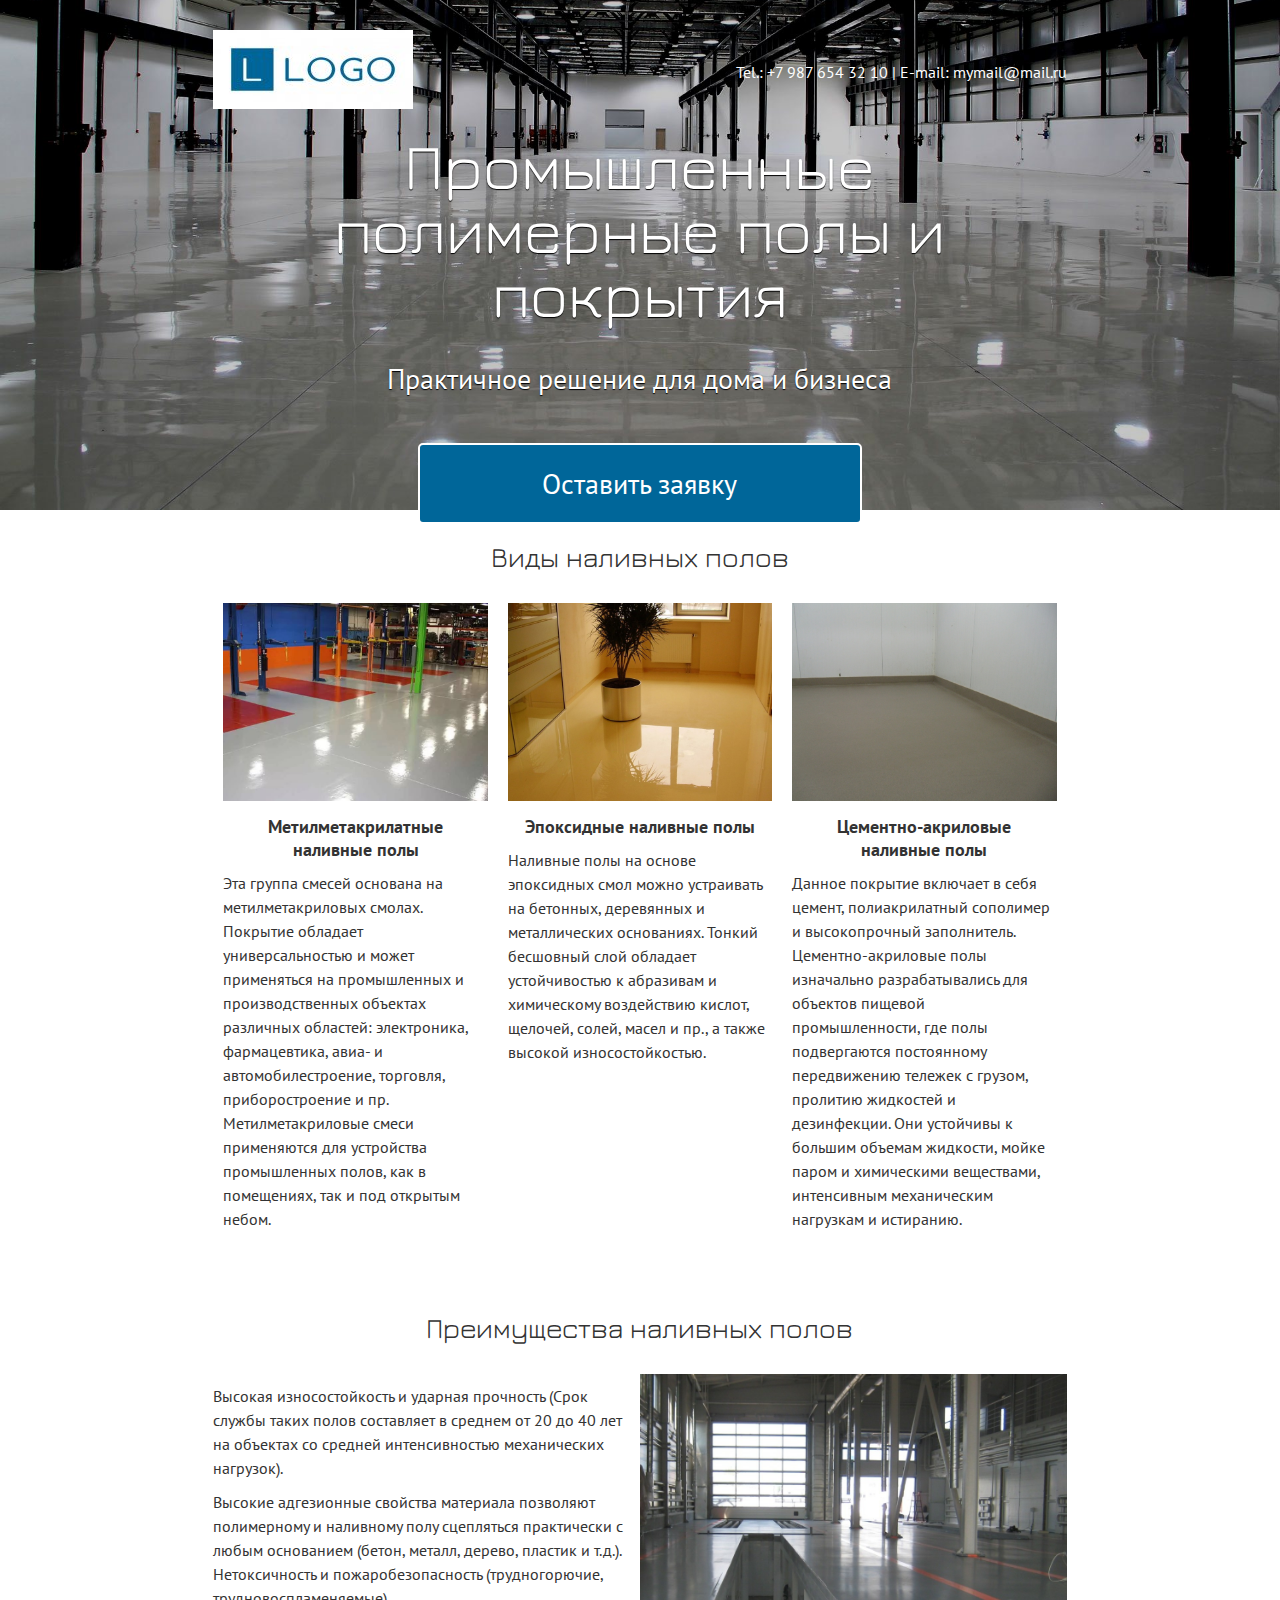
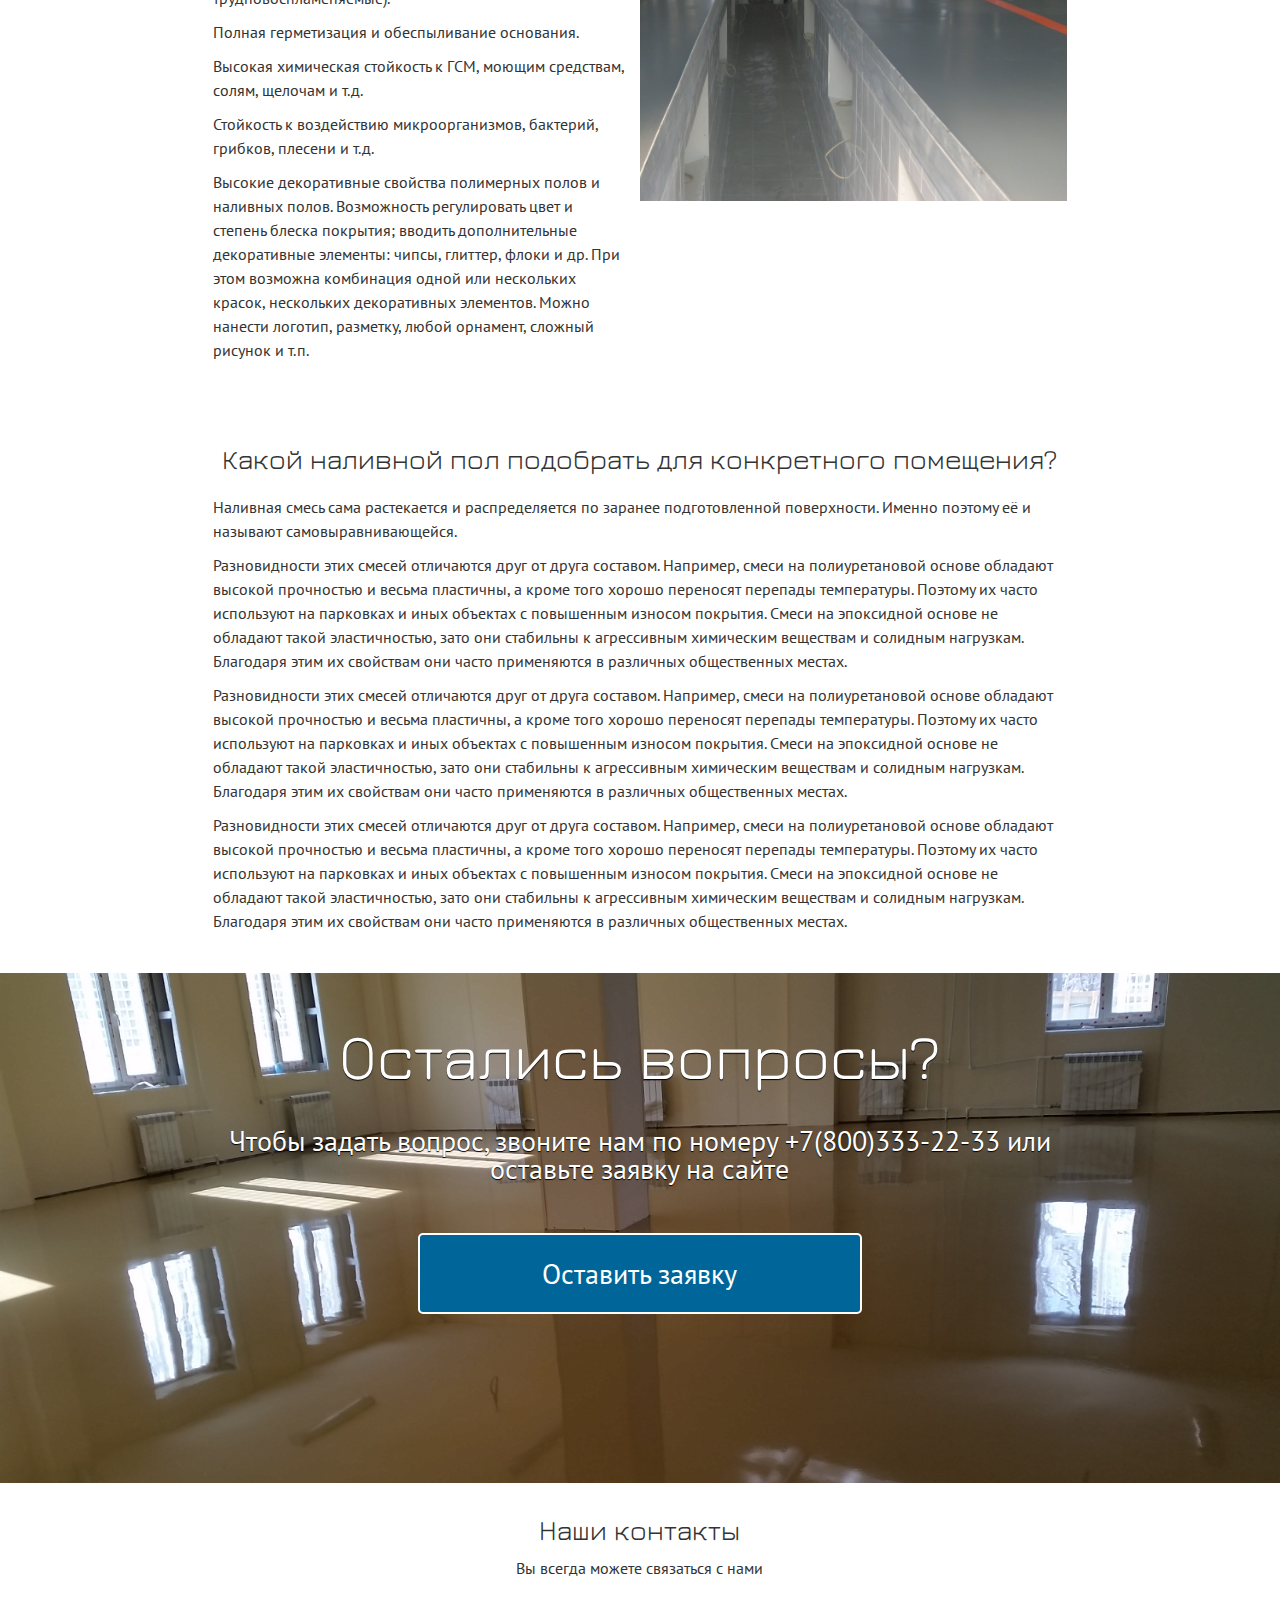
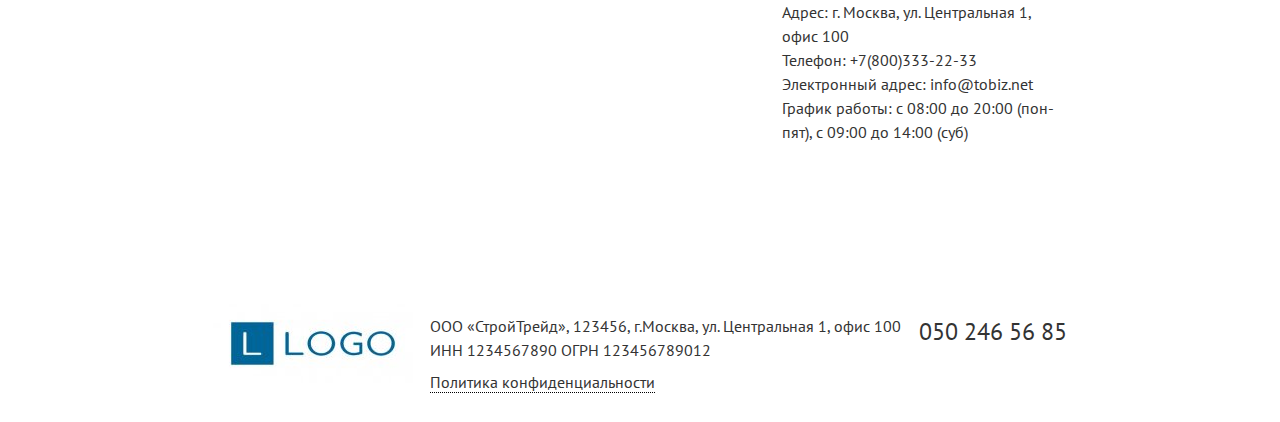
<file: index.html>
<!DOCTYPE html>
<html lang="en">
<head>
	<meta charset="UTF-8"/>
	<title>Наливные полы</title/>
		
		
		
		
		
		
		
		
		<link href="https://fonts.googleapis.com/css?family=PT+Sans" rel="stylesheet">
		<link href="https://fonts.googleapis.com/css?family=Jura" rel="stylesheet">
		
		
		
		
		<link href="css/reset.css" rel="stylesheet"/>
		
		<link href="css/bootstrap.css" rel="stylesheet">
	<!--<script src="js/respond.js"></script>   
		<script src="js/jquery-3.0.0.min.js"></script>
		<script src="js/bootstrap.js"></script>-->
		
		
		
		<link href="css/styles.less" rel="stylesheet/less" type="text/css" />
		<script src="js/less.js"></script>
		<!--<link href="css/styles.css" rel="stylesheet" type="text/css" />-->
		
		
	</head>
	<body class="row">

		<div id="preloader"><p>ЗАГРУЗКА</p></div>

		<header id="header" class="col-lg-12">
			<div class="wrap_block col-lg-offset-2 col-lg-8">
				<div class="logoAndContacts">
					<div class="flex-elem"><img src="img/logo.jpg" /></div>
					<div class="flex-elem">Tel.: +7 987 654 32 10 | E-mail: mymail@mail.ru</div>
				</div>
				<div class="headerTitle">
					<span>Промышленные полимерные полы и покрытия</span>
				</div>
				<div class="headerDesc">
					<span>Практичное решение для дома и бизнеса</span>
				</div>
				
				<div id="btn1" class="btn1">Оставить заявку</div>
				
				
			</div>
		</header>
		
		<div id="block_1" class="col-lg-12">
			<div class="wrap_block col-lg-offset-2 col-lg-8 col-md-12">
				<div class="title">Виды наливных полов</div>
				
				<div class="content col-lg-4 col-md-4">
					<div class="imgBlock"><img src="img/image001.jpg" /></div>
					<div class="titleProd">Метилметакрилатные наливные полы</div>
					<div class="descProd"><p>Эта группа смесей основана на метилметакриловых смолах. Покрытие обладает универсальностью и может применяться на промышленных и производственных объектах различных областей: электроника, фармацевтика, авиа- и автомобилестроение, торговля, приборостроение и пр. Метилметакриловые смеси применяются для устройства промышленных полов, как в помещениях, так и под открытым небом.</p></div>
				</div>
				
				<div class="content col-lg-4 col-md-4">
					<div class="imgBlock"><img src="img/image002.jpg" /></div>
					<div class="titleProd">Эпоксидные наливные полы</div>
					<div class="descProd"><p>Наливные полы на основе эпоксидных смол можно устраивать на бетонных, деревянных и металлических основаниях. Тонкий бесшовный слой обладает устойчивостью к абразивам и химическому воздействию кислот, щелочей, солей, масел и пр., а также высокой износостойкостью.</p></div>
				</div>
				
				<div class="content col-lg-4 col-md-4">
					<div class="imgBlock"><img src="img/image003.jpg" /></div>
					<div class="titleProd">Цементно-акриловые наливные полы</div>
					<div class="descProd"><p>Данное покрытие включает в себя цемент, полиакрилатный сополимер и высокопрочный заполнитель. Цементно-акриловые полы изначально разрабатывались для объектов пищевой промышленности, где полы подвергаются постоянному передвижению тележек с грузом, пролитию жидкостей и дезинфекции. Они устойчивы к большим объемам жидкости, мойке паром и химическими веществами, интенсивным механическим нагрузкам и истиранию.</p></div>
				</div>
				
			</div>
		</div>
		
		
		<div id="block_2" class="col-lg-12">
			<div class="wrap_block col-lg-offset-2 col-lg-8 col-md-12">
				<div class="title">Преимущества наливных полов</div>
				<div class="textBlock col-lg-6 col-md-6 col-sm-12 col-xs-12 ">
					<p>Высокая износостойкость и ударная прочность (Срок службы таких полов составляет в среднем от 20 до 40 лет на объектах со средней интенсивностью механических нагрузок).</p>
					
					<p>Высокие адгезионные свойства материала позволяют полимерному и наливному полу сцепляться практически с любым основанием (бетон, металл, дерево, пластик и т.д.).
					Нетоксичность и пожаробезопасность (трудногорючие, трудновоспламеняемые).</p>
					
					<p>Полная герметизация и обеспыливание основания.</p>
					
					<p>Высокая химическая стойкость к ГСМ, моющим средствам, солям, щелочам и т.д.</p>
					
					<p>Стойкость к воздействию микроорганизмов, бактерий, грибков, плесени и т.д.</p>
					
					<p>Высокие декоративные свойства полимерных полов и наливных полов. Возможность регулировать цвет и степень блеска покрытия; вводить дополнительные декоративные элементы: чипсы, глиттер, флоки и др. При этом возможна комбинация одной или нескольких красок, нескольких декоративных элементов. Можно нанести логотип, разметку, любой орнамент, сложный рисунок и т.п.</p>
				</div>
				<div class="imageBlock col-lg-6 col-md-6 col-sm-12 col-xs-12 ">
					<img src="img/image004.jpg" alt="" />
				</div>
			</div>
		</div>
		
		
		
		
		
		
		<div id="block_3" class="col-lg-12">
			<div class="wrap_block col-lg-offset-2 col-lg-8 col-md-12">
				<div class="title">Какой наливной пол подобрать для конкретного помещения?</div>
				
				<div class="textBlock">
					<p>Наливная смесь сама растекается и распределяется по заранее подготовленной поверхности. Именно поэтому её и называют самовыравнивающейся.</p>
					<p>Разновидности этих смесей отличаются друг от друга составом. Например, смеси на полиуретановой основе обладают высокой прочностью и весьма пластичны, а кроме того хорошо переносят перепады температуры. Поэтому их часто используют на парковках и иных объектах с повышенным износом покрытия. Смеси на эпоксидной основе не обладают такой эластичностью, зато они стабильны к агрессивным химическим веществам и солидным нагрузкам. Благодаря этим их свойствам они часто применяются в различных общественных местах.</p>
					<p>Разновидности этих смесей отличаются друг от друга составом. Например, смеси на полиуретановой основе обладают высокой прочностью и весьма пластичны, а кроме того хорошо переносят перепады температуры. Поэтому их часто используют на парковках и иных объектах с повышенным износом покрытия. Смеси на эпоксидной основе не обладают такой эластичностью, зато они стабильны к агрессивным химическим веществам и солидным нагрузкам. Благодаря этим их свойствам они часто применяются в различных общественных местах.</p>
					<p>Разновидности этих смесей отличаются друг от друга составом. Например, смеси на полиуретановой основе обладают высокой прочностью и весьма пластичны, а кроме того хорошо переносят перепады температуры. Поэтому их часто используют на парковках и иных объектах с повышенным износом покрытия. Смеси на эпоксидной основе не обладают такой эластичностью, зато они стабильны к агрессивным химическим веществам и солидным нагрузкам. Благодаря этим их свойствам они часто применяются в различных общественных местах.</p>
				</div>
				
				
			</div>
		</div>
		
		
		
		
		<div id="block_4" class="col-lg-12">
			<div class="wrap_block col-lg-offset-2 col-lg-8 col-md-12">
				<div class="headerTitle">
					<span>Остались вопросы?</span>
				</div>
				<div class="headerDesc">
					<span>Чтобы задать вопрос, звоните нам по номеру +7(800)333-22-33 или оставьте заявку на сайте</span>
				</div>
				
				<div id="btn2" class="btn2">Оставить заявку</div>
				
			</div>
		</div>
		
		
		
		<footer id="block_5" class="col-lg-12">
			<div class="wrap_block col-lg-offset-2 col-lg-8 col-md-12">
				<div class="title">
					<span>Наши контакты</span>
				</div>
				<div class="desc">
					<p>Вы всегда можете связаться с нами</p>
				</div>
				
				<div class="contactBlock col-lg-offset-8 col-md-offset-8 col-lg-4 col-md-4">
					<p>
						Адрес: г. Москва, ул. Центральная 1, офис 100<br/>
						Телефон: +7(800)333-22-33<br/>
						Электронный адрес: info@tobiz.net<br/>
						График работы: с 08:00 до 20:00 (пон-пят), с 09:00 до 14:00 (суб)
					</p>
				</div>
				
				<div style="clear: both;"></div>
				
				<div class="bottomBlock">
					<div class="flex-elem-1">
						<img src="img/logo.jpg" />
					</div>
					<div class="flex-elem-2">
						<p>ООО «СтройТрейд», 123456, г.Москва, ул. Центральная 1, офис 100 <br/>
						ИНН 1234567890 ОГРН 123456789012</p>
						<div id="policy">Политика конфиденциальности</div>
					</div>
					<div class="flex-elem-3">
						<p>050 246 56 85</p>
					</div>
					
				</div>
				
				<div class="policyText">
					<p>Данный сайт уважает Ваше право и соблюдает конфиденциальность при заполнении, передаче и хранении Ваших конфиденциальных сведений.</p>
					
					<p>Размещение заявки на данном сайте означает Ваше согласие на обработку данных и дальнейшей передачи ваших контактных данных нашей компании.</p>
					
					<p>Под персональными данными подразумевается информация, относящаяся к субъекту персональных данных, в частности имя, контактные реквизиты (адрес электронной почты) и иные данные, относимые Федеральным законом от 27 июля 2006 года № 152-ФЗ «О персональных данных» к категории персональных данных.</p>
					
					<p>Целью обработки персональных данных является информирование об оказываемых услугах нашей компании.</p>
				</div>
				
			</div>
		</footer>
		
		
		
		
		
		
		<div id="popup">
			<div id="qwert">
				
			</div>
			<div id="windowPopup">
				<div class="popup_form_close" id="closeX">X</div>
				<h3>Оставить заявку</h3>
				<form action="" method="post">
					<p>Введите имя:</p>
					<input type="text" name="name" placeholder="Введите имя" />
					<p>Введите E-mail:</p>
					<input type="text" name="mail" placeholder="Введите E-mail" />
					<p>Введите номер телефона:</p>
					<input type="text" name="numberPhone" placeholder="Введите номер телефона" />
					
					<input id="btnPopup" type="submit" name="btnPopup" value="Заказать" />
					
				</form>
				
				<div class="popup_form_text">Нажимая на кнопку, Вы принимаете <a target="_blank" href="/?personal_data=1">Положение</a> и <a target="_blank" href="/?personal_data=2">Согласие</a> на обработку персональных данных.</div>
				
			</div>
		</div>
		
		
		
		
		
		
		
		

	</body>
	</html>








	<script>
		document.getElementById('btn1').onclick = function() {
			document.getElementById('popup').style.display = 'block';
		}
		document.getElementById('btn2').onclick = function() {
			document.getElementById('popup').style.display = 'block';
		}
		
		document.onclick = function(event) {
			var elemId = event.target.id;
			
			if((elemId == 'qwert') || (elemId == 'closeX')){
				document.getElementById('popup').style.display = 'none';
			}
			
		}
	</script>
	
	
	
	
	
	<script>
		
		
		var statusBlock = 'close';
		
		document.getElementById('policy').onclick = function() {
			
			if(statusBlock == 'close'){
				document.getElementsByClassName('policyText')[0].style.display = 'block';
				statusBlock = 'open';
			}else{
				document.getElementsByClassName('policyText')[0].style.display = 'none';
				statusBlock = 'close';
			}
			
			
		}
		
	</script>
	
	
	<script type="text/javascript">
	
	window.onload = function () {
		
		document.getElementById('preloader').style.display = 'none';
		
	}
	
	</script>
</file>
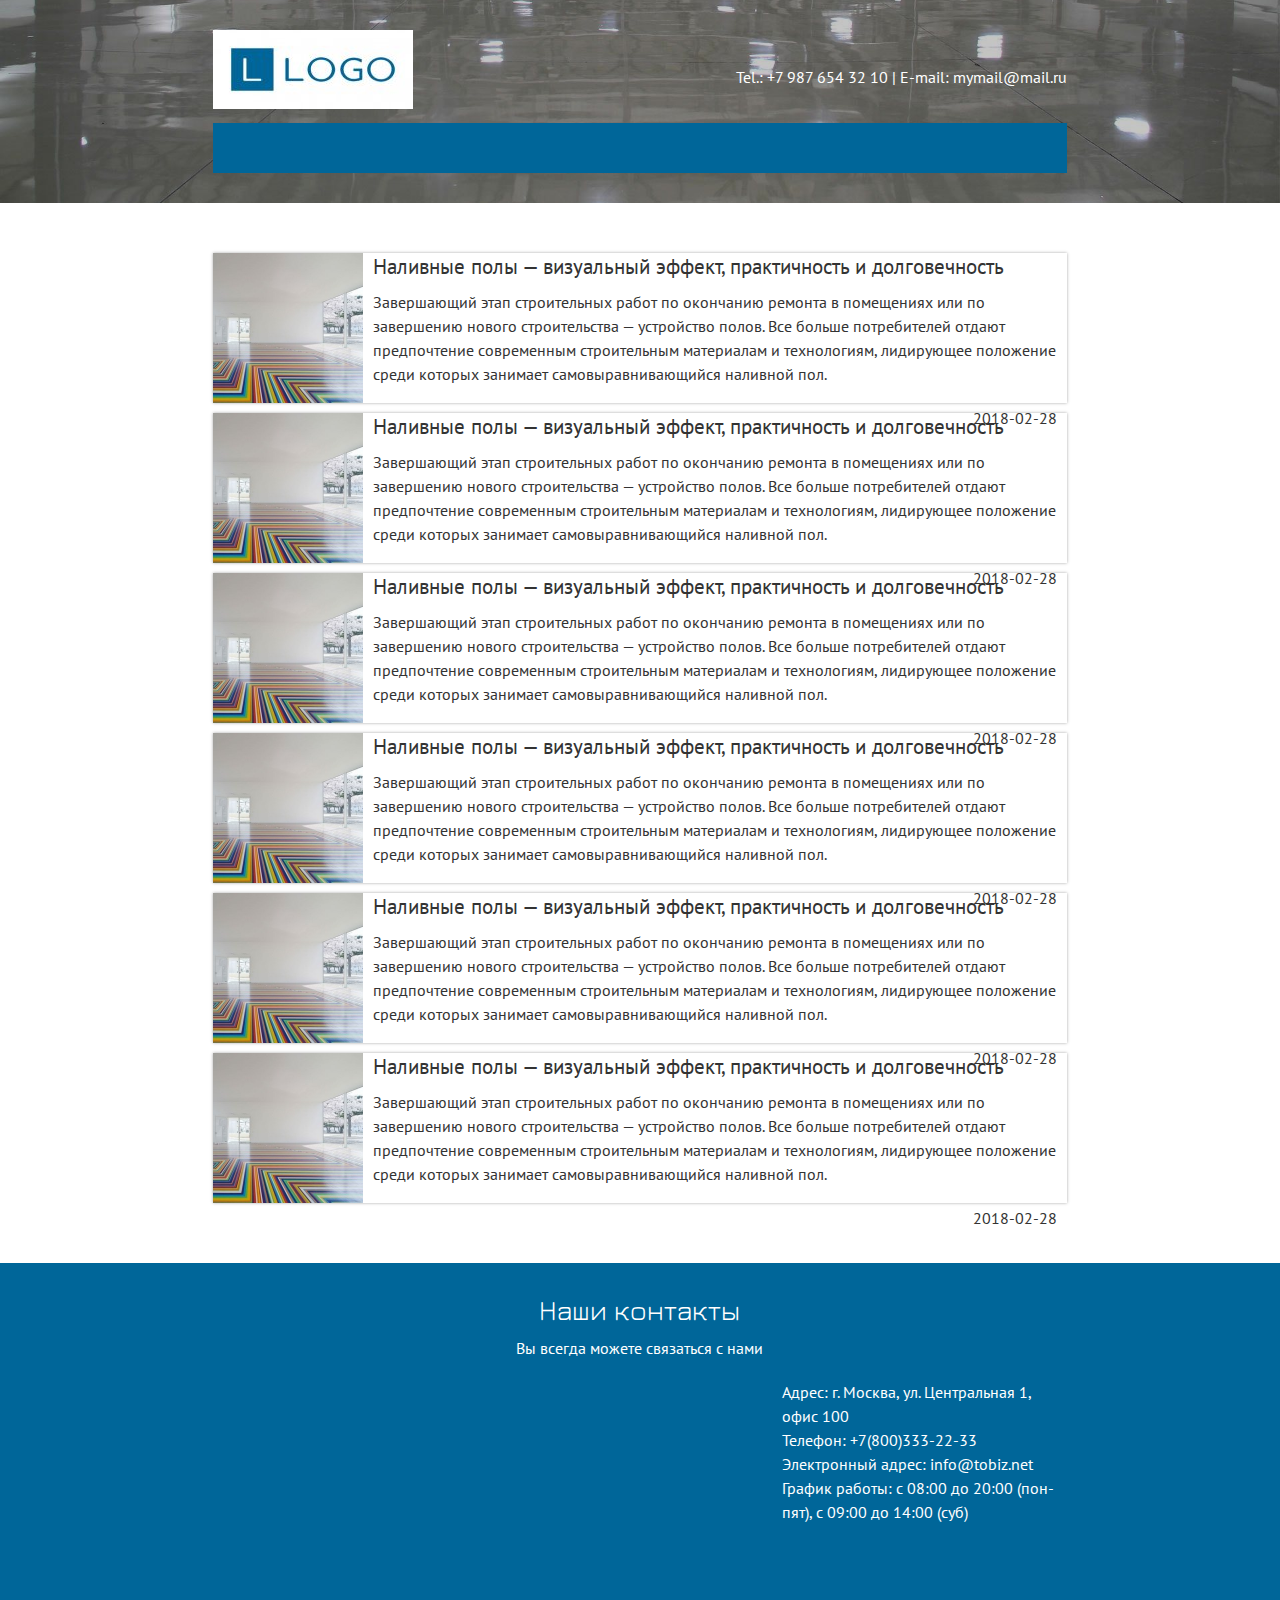
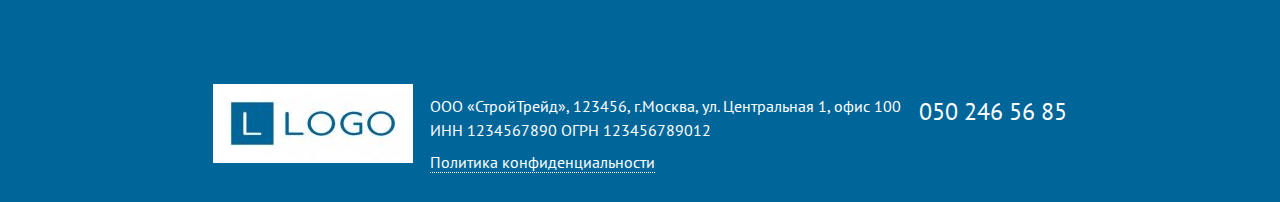
<file: blog.html>
<!DOCTYPE html>
<html lang="en">
<head>
	<meta charset="UTF-8"/>
	<title>Наливные полы</title/>
		
		
		
		
		
		
		
		
		<link href="https://fonts.googleapis.com/css?family=PT+Sans" rel="stylesheet">
		<link href="https://fonts.googleapis.com/css?family=Jura" rel="stylesheet">
		
		
		
		
		<link href="css/reset.css" rel="stylesheet"/>
		
		<link href="css/bootstrap.css" rel="stylesheet">
	<!--<script src="js/respond.js"></script>   
		<script src="js/jquery-3.0.0.min.js"></script>
		<script src="js/bootstrap.js"></script>-->
		
		
		
		<link href="css/styles.less" rel="stylesheet/less" type="text/css" />
		<script src="js/less.js"></script>
		<!--<link href="css/styles.css" rel="stylesheet" type="text/css" />-->
		
		
	</head>
	<body class="row">



		<header id="header_blog" class="col-lg-12">
			<div class="wrap_block col-lg-offset-2 col-lg-8">
				
				
				<div class="logoAndContacts">
					<a href=""><div class="flex-elem"><img src="img/logo.jpg" /></div></a>
					<div class="flex-elem">Tel.: +7 987 654 32 10 | E-mail: mymail@mail.ru</div>
				</div>
				
				
				<div class="qwert col-lg-12 col-md-12 col-sm-12 col-xs-12">
					
				</div>
				
				
			</div>
		</header>
		
		
		
		<div id="content">
			<div class="wrap_block col-lg-offset-2 col-lg-8">
				<div class="article col-lg-12 col-md-12 col-sm-12 col-xs-12">
						<a href=""><img src="img/art/art-1.jpg" alt="" /></a>
						<div class="text-block">
							<h3><a href="">Наливные полы — визуальный эффект, практичность и долговечность</a></h3>
							<p>Завершающий этап строительных работ по окончанию ремонта в помещениях или по завершению нового строительства — устройство полов. Все больше потребителей отдают предпочтение современным строительным материалам и технологиям, лидирующее положение среди которых занимает самовыравнивающийся наливной пол.</p>
							<p class="date">2018-02-28</p>
						</div>
				</div>
				<div class="article col-lg-12 col-md-12 col-sm-12 col-xs-12">
						<a href=""><img src="img/art/art-1.jpg" alt="" /></a>
						<div class="text-block">
							<h3><a href="">Наливные полы — визуальный эффект, практичность и долговечность</a></h3>
							<p>Завершающий этап строительных работ по окончанию ремонта в помещениях или по завершению нового строительства — устройство полов. Все больше потребителей отдают предпочтение современным строительным материалам и технологиям, лидирующее положение среди которых занимает самовыравнивающийся наливной пол.</p>
							<p class="date">2018-02-28</p>
						</div>
				</div>
				<div class="article col-lg-12 col-md-12 col-sm-12 col-xs-12">
						<a href=""><img src="img/art/art-1.jpg" alt="" /></a>
						<div class="text-block">
							<h3><a href="">Наливные полы — визуальный эффект, практичность и долговечность</a></h3>
							<p>Завершающий этап строительных работ по окончанию ремонта в помещениях или по завершению нового строительства — устройство полов. Все больше потребителей отдают предпочтение современным строительным материалам и технологиям, лидирующее положение среди которых занимает самовыравнивающийся наливной пол.</p>
							<p class="date">2018-02-28</p>
						</div>
				</div>
				<div class="article col-lg-12 col-md-12 col-sm-12 col-xs-12">
						<a href=""><img src="img/art/art-1.jpg" alt="" /></a>
						<div class="text-block">
							<h3><a href="">Наливные полы — визуальный эффект, практичность и долговечность</a></h3>
							<p>Завершающий этап строительных работ по окончанию ремонта в помещениях или по завершению нового строительства — устройство полов. Все больше потребителей отдают предпочтение современным строительным материалам и технологиям, лидирующее положение среди которых занимает самовыравнивающийся наливной пол.</p>
							<p class="date">2018-02-28</p>
						</div>
				</div>
				<div class="article col-lg-12 col-md-12 col-sm-12 col-xs-12">
						<a href=""><img src="img/art/art-1.jpg" alt="" /></a>
						<div class="text-block">
							<h3><a href="">Наливные полы — визуальный эффект, практичность и долговечность</a></h3>
							<p>Завершающий этап строительных работ по окончанию ремонта в помещениях или по завершению нового строительства — устройство полов. Все больше потребителей отдают предпочтение современным строительным материалам и технологиям, лидирующее положение среди которых занимает самовыравнивающийся наливной пол.</p>
							<p class="date">2018-02-28</p>
						</div>
				</div>
				<div class="article col-lg-12 col-md-12 col-sm-12 col-xs-12">
						<a href=""><img src="img/art/art-1.jpg" alt="" /></a>
						<div class="text-block">
							<h3><a href="">Наливные полы — визуальный эффект, практичность и долговечность</a></h3>
							<p>Завершающий этап строительных работ по окончанию ремонта в помещениях или по завершению нового строительства — устройство полов. Все больше потребителей отдают предпочтение современным строительным материалам и технологиям, лидирующее положение среди которых занимает самовыравнивающийся наливной пол.</p>
							<p class="date">2018-02-28</p>
						</div>
				</div>
			</div>
		</div>
		
		
		
		<footer id="footer_blog" class="col-lg-12 col-md-12 col-sm-12 col-xs-12">
			<div class="wrap_block col-lg-offset-2 col-lg-8 col-md-12">
				<div class="title">
					<span>Наши контакты</span>
				</div>
				<div class="desc">
					<p>Вы всегда можете связаться с нами</p>
				</div>
				
				<div class="contactBlock col-lg-offset-8 col-md-offset-8 col-lg-4 col-md-4">
					<p>
						Адрес: г. Москва, ул. Центральная 1, офис 100<br/>
						Телефон: +7(800)333-22-33<br/>
						Электронный адрес: info@tobiz.net<br/>
						График работы: с 08:00 до 20:00 (пон-пят), с 09:00 до 14:00 (суб)
					</p>
				</div>
				
				<div style="clear: both;"></div>
				
				<div class="bottomBlock">
					<div class="flex-elem-1">
						<img src="img/logo.jpg" />
					</div>
					<div class="flex-elem-2">
						<p>ООО «СтройТрейд», 123456, г.Москва, ул. Центральная 1, офис 100 <br/>
						ИНН 1234567890 ОГРН 123456789012</p>
						<div id="policy">Политика конфиденциальности</div>
					</div>
					<div class="flex-elem-3">
						<p>050 246 56 85</p>
					</div>
					
				</div>
				
				<div class="policyText">
					<p>Данный сайт уважает Ваше право и соблюдает конфиденциальность при заполнении, передаче и хранении Ваших конфиденциальных сведений.</p>
					
					<p>Размещение заявки на данном сайте означает Ваше согласие на обработку данных и дальнейшей передачи ваших контактных данных нашей компании.</p>
					
					<p>Под персональными данными подразумевается информация, относящаяся к субъекту персональных данных, в частности имя, контактные реквизиты (адрес электронной почты) и иные данные, относимые Федеральным законом от 27 июля 2006 года № 152-ФЗ «О персональных данных» к категории персональных данных.</p>
					
					<p>Целью обработки персональных данных является информирование об оказываемых услугах нашей компании.</p>
				</div>
				
			</div>
		</footer>
		
		
		
		
		
		
		<div id="popup">
			<div id="qwert">
				
			</div>
			<div id="windowPopup">
				<div class="popup_form_close" id="closeX">X</div>
				<h3>Оставить заявку</h3>
				<form action="" method="post">
					<p>Введите имя:</p>
					<input type="text" name="name" placeholder="Введите имя" />
					<p>Введите E-mail:</p>
					<input type="text" name="mail" placeholder="Введите E-mail" />
					<p>Введите номер телефона:</p>
					<input type="text" name="numberPhone" placeholder="Введите номер телефона" />
					
					<input id="btnPopup" type="submit" name="btnPopup" value="Заказать" />
					
				</form>
				
				<div class="popup_form_text">Нажимая на кнопку, Вы принимаете <a target="_blank" href="/?personal_data=1">Положение</a> и <a target="_blank" href="/?personal_data=2">Согласие</a> на обработку персональных данных.</div>
				
			</div>
		</div>
		
		
		
		

	</body>
	</html>








	<script>
		document.getElementById('btn1').onclick = function() {
			document.getElementById('popup').style.display = 'block';
		}
		document.getElementById('btn2').onclick = function() {
			document.getElementById('popup').style.display = 'block';
		}
		
		document.onclick = function(event) {
			var elemId = event.target.id;
			
			if((elemId == 'qwert') || (elemId == 'closeX')){
				document.getElementById('popup').style.display = 'none';
			}
			
		}
	</script>
	
	
	
	
	
	<script>
		
		
		var statusBlock = 'close';
		
		document.getElementById('policy').onclick = function() {
			
			if(statusBlock == 'close'){
				document.getElementsByClassName('policyText')[0].style.display = 'block';
				statusBlock = 'open';
			}else{
				document.getElementsByClassName('policyText')[0].style.display = 'none';
				statusBlock = 'close';
			}
			
			
		}
		
	</script>
</file>
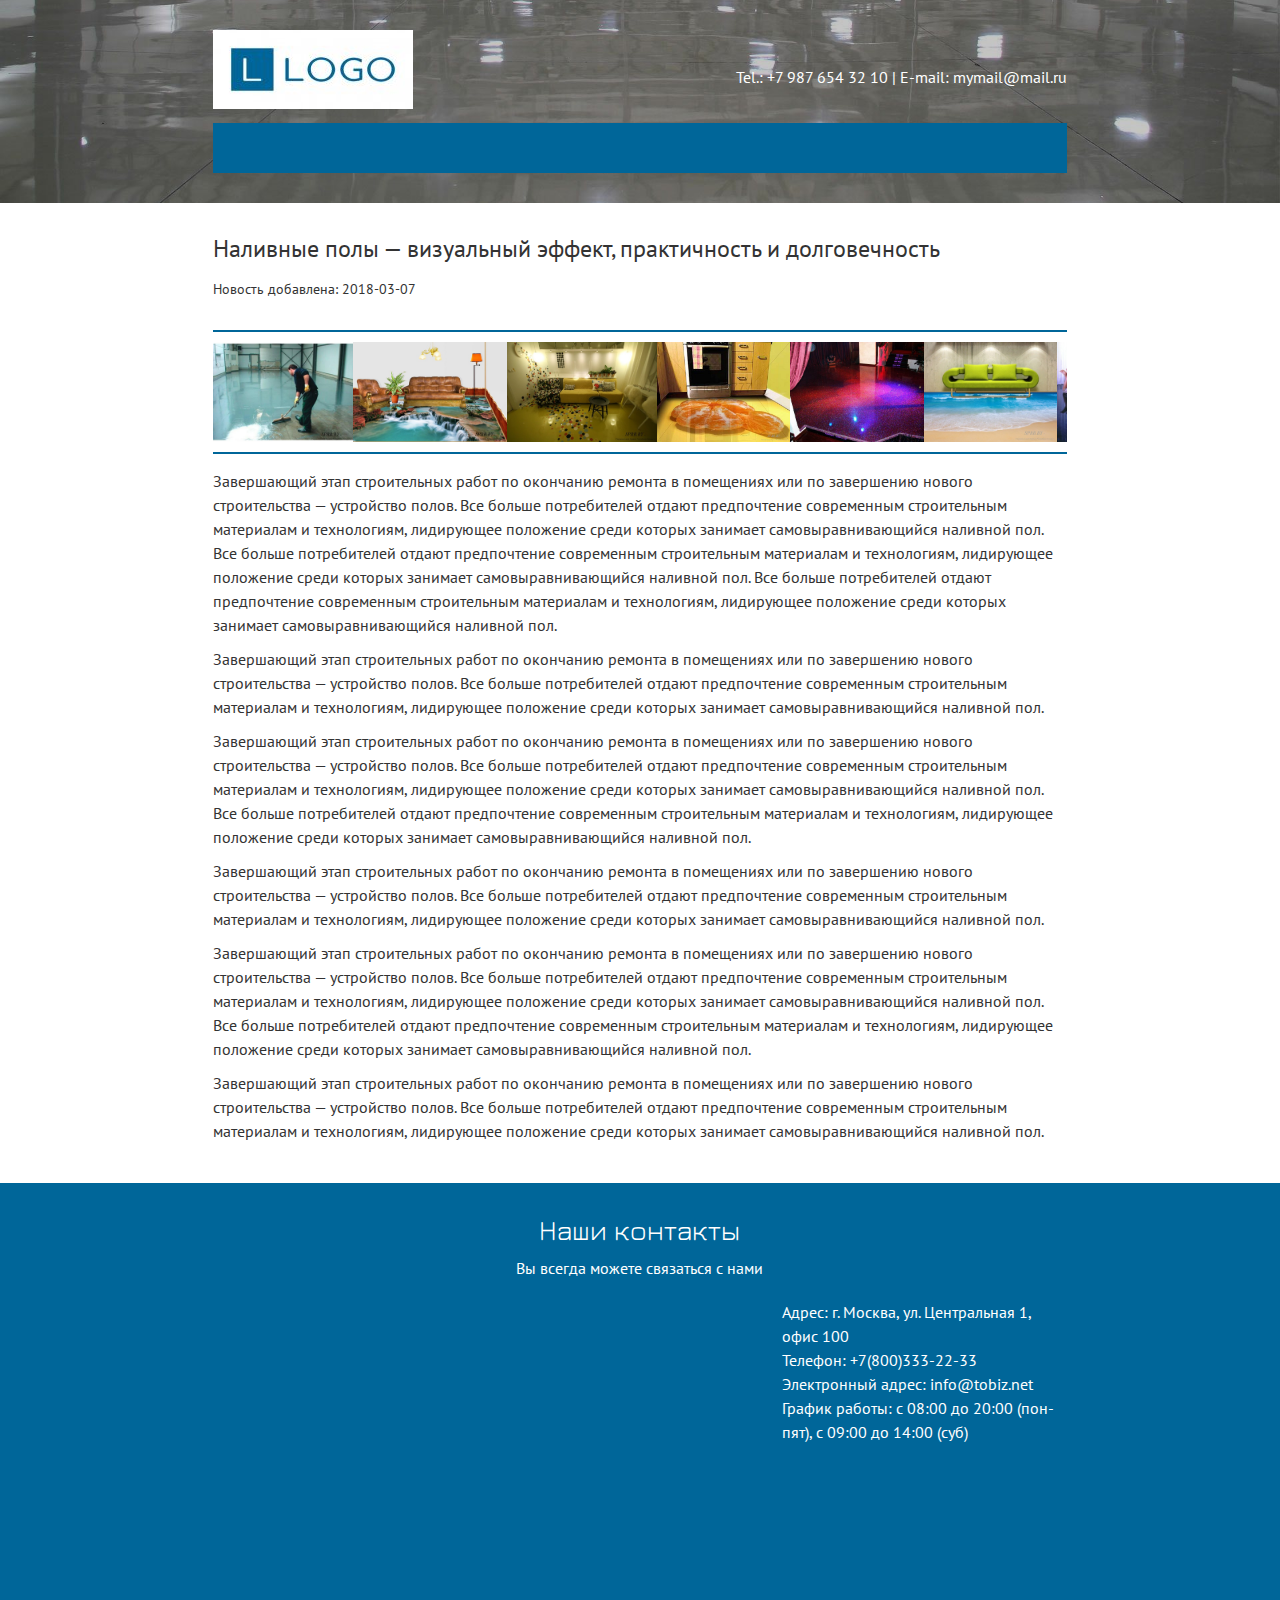
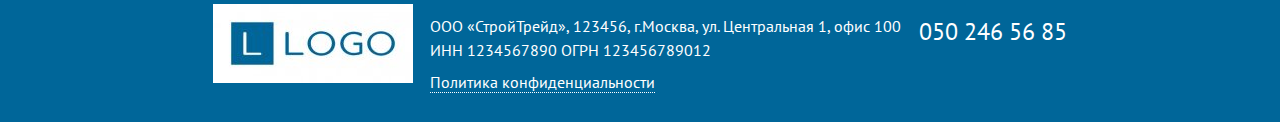
<file: single.html>
<!DOCTYPE html>
<html lang="en">
<head>
	<meta charset="UTF-8"/>
	<title>Наливные полы</title/>
		
		
		
		
		
		
		
		
		<link href="https://fonts.googleapis.com/css?family=PT+Sans" rel="stylesheet">
		<link href="https://fonts.googleapis.com/css?family=Jura" rel="stylesheet">
		
		
		
		
		<link href="css/reset.css" rel="stylesheet"/>
		
		<link href="css/bootstrap.css" rel="stylesheet">
	<!--<script src="js/respond.js"></script>   
		<script src="js/jquery-3.0.0.min.js"></script>
		<script src="js/bootstrap.js"></script>-->
		
		
		
		<link href="css/styles.less" rel="stylesheet/less" type="text/css" />
		<script src="js/less.js"></script>
		<!--<link href="css/styles.css" rel="stylesheet" type="text/css" />-->
		
		
	</head>
	<body class="row">



		<header id="header_blog" class="col-lg-12">
			<div class="wrap_block col-lg-offset-2 col-lg-8">
				
				
				<div class="logoAndContacts">
					<a href=""><div class="flex-elem"><img src="img/logo.jpg" /></div></a>
					<div class="flex-elem">Tel.: +7 987 654 32 10 | E-mail: mymail@mail.ru</div>
				</div>
				
				
				<div class="qwert col-lg-12 col-md-12 col-sm-12 col-xs-12">
					
				</div>
				
				
			</div>
		</header>
		
		
		
		<div id="content_single">
			<div class="wrap_block col-lg-offset-2 col-lg-8">
				
				<div class="single col-lg-12 col-md-12 col-sm-12 col-xs-12">
					<h1>Наливные полы — визуальный эффект, практичность и долговечность</h1>
					
					<p class="date">Новость добавлена: 2018-03-07</p>
					
					<div id="img_coll" class="block_img col-lg-12 col-md-12 col-sm-12 col-xs-12">
						<div class="wrap">
							<img src="img/art/art-content/001.jpg" alt="" />
							<img src="img/art/art-content/002.jpg" alt="" />
							<img src="img/art/art-content/003.jpg" alt="" />
							<img src="img/art/art-content/004.jpg" alt="" />
							<img src="img/art/art-content/005.jpg" alt="" />
							<img src="img/art/art-content/006.jpg" alt="" />
							<img src="img/art/art-content/007.jpg" alt="" />
							<img src="img/art/art-content/008.jpg" alt="" />
						</div>
					</div>
					
					
					<p>Завершающий этап строительных работ по окончанию ремонта в помещениях или по завершению нового строительства — устройство полов. Все больше потребителей отдают предпочтение современным строительным материалам и технологиям, лидирующее положение среди которых занимает самовыравнивающийся наливной пол. Все больше потребителей отдают предпочтение современным строительным материалам и технологиям, лидирующее положение среди которых занимает самовыравнивающийся наливной пол. Все больше потребителей отдают предпочтение современным строительным материалам и технологиям, лидирующее положение среди которых занимает самовыравнивающийся наливной пол.</p>
					<p>Завершающий этап строительных работ по окончанию ремонта в помещениях или по завершению нового строительства — устройство полов. Все больше потребителей отдают предпочтение современным строительным материалам и технологиям, лидирующее положение среди которых занимает самовыравнивающийся наливной пол.</p>
					<p>Завершающий этап строительных работ по окончанию ремонта в помещениях или по завершению нового строительства — устройство полов. Все больше потребителей отдают предпочтение современным строительным материалам и технологиям, лидирующее положение среди которых занимает самовыравнивающийся наливной пол. Все больше потребителей отдают предпочтение современным строительным материалам и технологиям, лидирующее положение среди которых занимает самовыравнивающийся наливной пол.</p>
					<p>Завершающий этап строительных работ по окончанию ремонта в помещениях или по завершению нового строительства — устройство полов. Все больше потребителей отдают предпочтение современным строительным материалам и технологиям, лидирующее положение среди которых занимает самовыравнивающийся наливной пол.</p>
					<p>Завершающий этап строительных работ по окончанию ремонта в помещениях или по завершению нового строительства — устройство полов. Все больше потребителей отдают предпочтение современным строительным материалам и технологиям, лидирующее положение среди которых занимает самовыравнивающийся наливной пол. Все больше потребителей отдают предпочтение современным строительным материалам и технологиям, лидирующее положение среди которых занимает самовыравнивающийся наливной пол.</p>
					<p>Завершающий этап строительных работ по окончанию ремонта в помещениях или по завершению нового строительства — устройство полов. Все больше потребителей отдают предпочтение современным строительным материалам и технологиям, лидирующее положение среди которых занимает самовыравнивающийся наливной пол.</p>
					
				
				</div>
				
			</div>
		</div>
		
		
		
		
		
		
		<footer id="footer_blog" class="col-lg-12 col-md-12 col-sm-12 col-xs-12">
			<div class="wrap_block col-lg-offset-2 col-lg-8 col-md-12">
				<div class="title">
					<span>Наши контакты</span>
				</div>
				<div class="desc">
					<p>Вы всегда можете связаться с нами</p>
				</div>
				
				<div class="contactBlock col-lg-offset-8 col-md-offset-8 col-lg-4 col-md-4">
					<p>
						Адрес: г. Москва, ул. Центральная 1, офис 100<br/>
						Телефон: +7(800)333-22-33<br/>
						Электронный адрес: info@tobiz.net<br/>
						График работы: с 08:00 до 20:00 (пон-пят), с 09:00 до 14:00 (суб)
					</p>
				</div>
				
				<div style="clear: both;"></div>
				
				<div class="bottomBlock">
					<div class="flex-elem-1">
						<img src="img/logo.jpg" />
					</div>
					<div class="flex-elem-2">
						<p>ООО «СтройТрейд», 123456, г.Москва, ул. Центральная 1, офис 100 <br/>
						ИНН 1234567890 ОГРН 123456789012</p>
						<div id="policy">Политика конфиденциальности</div>
					</div>
					<div class="flex-elem-3">
						<p>050 246 56 85</p>
					</div>
					
				</div>
				
				<div class="policyText">
					<p>Данный сайт уважает Ваше право и соблюдает конфиденциальность при заполнении, передаче и хранении Ваших конфиденциальных сведений.</p>
					
					<p>Размещение заявки на данном сайте означает Ваше согласие на обработку данных и дальнейшей передачи ваших контактных данных нашей компании.</p>
					
					<p>Под персональными данными подразумевается информация, относящаяся к субъекту персональных данных, в частности имя, контактные реквизиты (адрес электронной почты) и иные данные, относимые Федеральным законом от 27 июля 2006 года № 152-ФЗ «О персональных данных» к категории персональных данных.</p>
					
					<p>Целью обработки персональных данных является информирование об оказываемых услугах нашей компании.</p>
				</div>
				
			</div>
		</footer>
		
		
		
		<div class="galery_show">
			
			<div class="back_block"></div>
			
			<div class="img_wrap">
				<div id="arrow1"></div>
				<img id="showImg" src="img/art/art-content/003.jpg" alt="" />
				<div id="arrow2"></div>
			</div>
			
			<div id="img_collection" class="img_collection">
				<img src="img/art/art-content/001.jpg" alt="" />
				<img src="img/art/art-content/002.jpg" alt="" />
				<img src="img/art/art-content/003.jpg" alt="" />
				<img src="img/art/art-content/004.jpg" alt="" />
				<img src="img/art/art-content/005.jpg" alt="" />
				<img src="img/art/art-content/006.jpg" alt="" />
				<img src="img/art/art-content/007.jpg" alt="" />
				<img src="img/art/art-content/008.jpg" alt="" />
			</div>
			
		</div>
		
		
		<div id="popup">
			<div id="qwert">
				
			</div>
			<div id="windowPopup">
				<div class="popup_form_close" id="closeX">X</div>
				<h3>Оставить заявку</h3>
				<form action="" method="post">
					<p>Введите имя:</p>
					<input type="text" name="name" placeholder="Введите имя" />
					<p>Введите E-mail:</p>
					<input type="text" name="mail" placeholder="Введите E-mail" />
					<p>Введите номер телефона:</p>
					<input type="text" name="numberPhone" placeholder="Введите номер телефона" />
					
					<input id="btnPopup" type="submit" name="btnPopup" value="Заказать" />
					
				</form>
				
				<div class="popup_form_text">Нажимая на кнопку, Вы принимаете <a target="_blank" href="/?personal_data=1">Положение</a> и <a target="_blank" href="/?personal_data=2">Согласие</a> на обработку персональных данных.</div>
				
			</div>
		</div>
		
		
		<div id="preloader"><p>ЗАГРУЗКА</p></div>
		

	</body>
	</html>







	
	
	
	
	
	<script>
		
		
		var statusBlock = 'close';
		
		document.getElementById('policy').onclick = function() {
			
			if(statusBlock == 'close'){
				document.getElementsByClassName('policyText')[0].style.display = 'block';
				statusBlock = 'open';
			}else{
				document.getElementsByClassName('policyText')[0].style.display = 'none';
				statusBlock = 'close';
			}
			
			
		}
		
	</script>
	
	
	
	
	
	
	
	
	
	
	<script>
		
		
		
		/*switch photo (arrow)*/
		var count = document.getElementById('img_collection').children.length;
		
		document.getElementById('img_collection').onclick = function(event){
			console.log( document.getElementById('showImg').src );
			
			
			
		}
		
		
		
		
		
		
		/*switch photo*/
		var count = document.getElementById('img_collection').children.length;
		var i;
		for(i = 0; i < count; i++) {
			
			function clickToElement(i){
				
				return document.getElementById('img_collection').children[i].onclick = function(){
					document.getElementById('showImg').src = document.getElementById('img_collection').children[i].src;
				}
				
			};
			
			clickToElement(i);
			
		}
		
		
		
		/*show galery*/
		document.getElementById('img_coll').onclick = function(event){
			
			var target = event.target;
			//console.log(target.src);
			var val;
			function showGallery(val){
				document.getElementsByClassName('galery_show')[0].style.display = 'block';
				document.getElementById('showImg').src = val;
				
			}
			showGallery(target.src);
			
		}
		
		
		
		/*close galery*/
		document.getElementsByClassName('img_wrap')[0].onclick = function(event){
			
			//alert(event.target.id);
			
			if(event.target.id !== 'arrow1' && event.target.id !== 'arrow2' && event.target.id !== 'showImg') {
				document.getElementsByClassName('galery_show')[0].style.display = 'none';
			}
			
		}
		
	</script>
	
	
	
	
	
	
	
	<script type="text/javascript">
	
	window.onload = function () {
		
		document.getElementById('preloader').style.display = 'none';
	}
	
	</script>
</file>
<file: css/styles.css>
/*left_block*/
header{position:relative;float:left;width:100%;height:45px;background-color:#2f364a}header .page{color:#78829d;font-family:Arial;font-size:.8em;text-align:center;line-height:45px}header #header_right_part{position:absolute;float:right;width:157px;height:100%;top:0;right:0;background-color:#15a4fa;z-index:10}header #header_right_part .photo_block{position:relative;float:left;margin-left:10px;margin-top:5px;width:30px;height:30px;border-radius:16px;border:2px solid #fff}header #header_right_part .name{position:relative;line-height:45px;margin-left:10px;color:#fff;font-family:Arial;font-size:.8em}#left_block{position:relative;float:left;height:100%;background-color:#19202e}#left_block #one_block{position:relative;width:100%;padding-top:35px;padding-bottom:35px;margin-bottom:4px;background-color:#1f2637;border-bottom:3px solid #141824}#left_block #one_block .btn_one_block{position:relative;margin-left:10%;height:45px;width:80%;border:0;border-radius:3px;background-color:#f2795a;color:#fff;cursor:pointer;font-weight:700}#left_block #two_block{position:relative;float:left;width:100%;height:auto;margin-bottom:4px;background-color:#1f2637;border-bottom:3px solid #141824;border-top:3px solid #282f41;font-family:Arial;font-size:.8em}#left_block #two_block .two_block_list{position:relative;float:left;width:100%;height:35px}#left_block #two_block .two_block_list:hover{background-color:#15a4fa;color:#fff}#left_block #two_block .two_block_list a{position:relative;float:left;width:100%;height:100%;line-height:35px;margin-left:10%;color:#78829d;text-decoration:none}#left_block #two_block .two_block_list a:hover{color:#fff}#content{position:relative;float:right;height:auto}#content #top_block{position:relative;float:right;height:120px;width:100%;background-color:#eef1f7}#content #top_block #top_block_top{position:relative;height:70px;width:100%;background-color:#eef1f7;border-bottom:1px solid #dadfea;box-sizing:border-box}#content #top_block #top_block_top h3{position:relative;float:left;margin-top:25px;margin-left:25px;color:#444c63;font-family:Arial}#content #top_block #top_block_bottom{position:relative;height:50px;width:100%;background-color:#eef1f7;border-top:1px solid #fff;border-bottom:1px solid #dadfea;box-sizing:border-box}#content #top_block #top_block_bottom .top_block_bottom_link{position:relative;float:left;margin-top:15px;margin-left:20px}#content #top_block #top_block_bottom .top_block_bottom_link a{position:relative;float:left;border-radius:15px;text-align:center;padding:3px 10px;text-decoration:none;font-family:Arial;font-size:.8em;color:#8c97b2}#content #top_block #top_block_bottom .top_block_bottom_link a:hover{background-color:#97b3ce;color:#fff}#content #top_block #top_block_bottom .search_form{position:relative;float:right;margin-right:20px;margin-top:8px;height:30px;width:380px;border:1px solid #c7cddb;border-radius:15px;padding-left:20px}#content #content_wrap{position:relative;width:98%;height:auto;margin-left:auto;margin-right:auto}#content #content_wrap .content_block{position:relative;float:left;width:18%;height:auto;margin-left:1%;margin-right:1%;margin-top:30px}#content #content_wrap .content_block .img_content_block{position:relative;width:100%;height:auto;cursor:pointer}#content #content_wrap .content_block h4{font-family:Arial;color:#444c63;margin-top:10px}#content #content_wrap .content_block p{font-family:Arial;color:#6f7d95;font-size:.8em;margin-top:5px;margin-bottom:5px}#content #content_wrap .content_block .stars_content_block{position:relative;width:70px;height:15px;cursor:pointer}footer{position:relative;float:left;width:100%;height:45px;background-color:#181e2c}footer #footer_one{position:relative;float:right;width:55px;height:100%;background-color:#15a4fa;text-align:center;cursor:pointer}footer #footer_one img{position:relative;width:15px;height:15px;margin-top:15px}footer #footer_two{position:relative;float:right;width:55px;height:100%;background-color:#1f2637;text-align:center;cursor:pointer}footer #footer_two img{position:relative;width:15px;height:15px;margin-top:15px}
/* This beautiful CSS-File has been crafted with LESS (lesscss.org) and compiled by simpLESS (wearekiss.com/simpless) */
</file>
